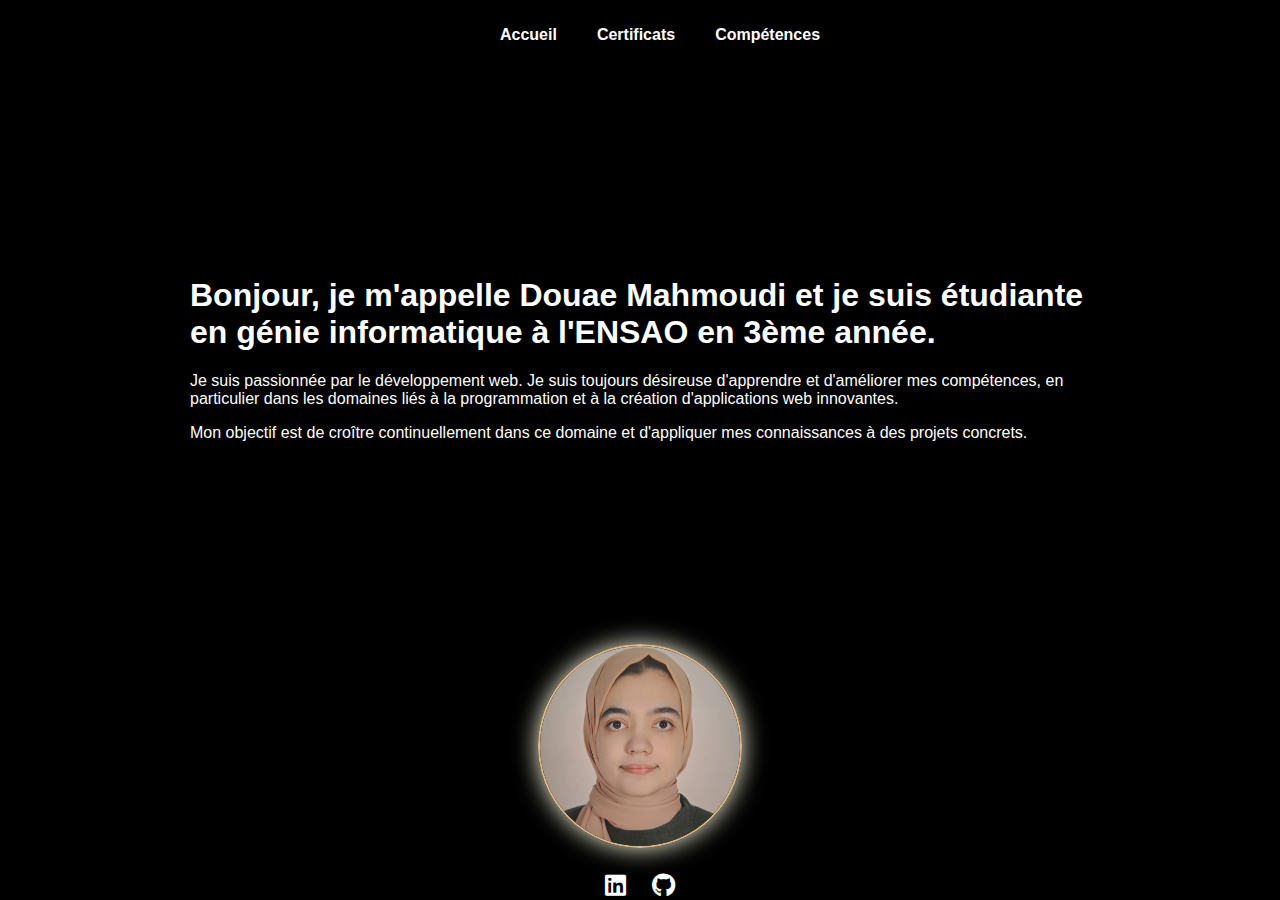
<file: index.html>
<!DOCTYPE html>
<html lang="en">
<head>
    <meta charset="UTF-8">

    <meta name="viewport" content="width=device-width, initial-scale=1.0">
    <title>Portfolio</title>
    <link rel="stylesheet" href="style.css">
    <link rel="stylesheet" href="https://cdnjs.cloudflare.com/ajax/libs/font-awesome/6.0.0-beta3/css/all.min.css">


</head>
<body>
    <header> 

        <nav id="nav-bar">
            <ul class="first">
                <li><a href="index.html" class="f">Accueil</a></li>
                <li><a href="certificates.html " class="f" target="_blank">Certificats</a></li>
                <li><a href="skills.html" class="f" target="_blank">Compétences </a></li>
                
            </ul>
        </nav>
    </header>

    <section id="first-sect">
        <div class="home-content">
            <h1>Bonjour, je m'appelle <span>Douae Mahmoudi</span> et je suis étudiante en génie informatique à l'ENSAO en 3ème année.</h1>
            <p>Je suis passionnée par le développement web. Je suis toujours désireuse d'apprendre et d'améliorer mes compétences, en particulier dans les domaines liés à la programmation et à la création d'applications web innovantes. </p>
                
            <p>Mon objectif est de croître continuellement dans ce domaine et d'appliquer mes connaissances à des projets concrets.</p>
        </section>
    </div>
        <aside>
        <div class="first-img">
            <img src="picture/tet.jpg" alt="Image not found">
        </div>
    </aside>
    
    <div class="contact-icons">
        <a href="https://www.linkedin.com/in/douae-mahmoudi-510b2327a?utm_source=share&utm_campaign=share_via&utm_content=profile&utm_medium=android_app" target="_blank">
          <i class="fab fa-linkedin"></i> 
        </a>
        <!-- Ajoute l'icône GitHub -->
        <a href="https://github.com/Douae-Mahmoudi" target="_blank" class="github" title="GitHub">
            <i class="fab fa-github"></i>
      </div>

</body>
</html>
</file>
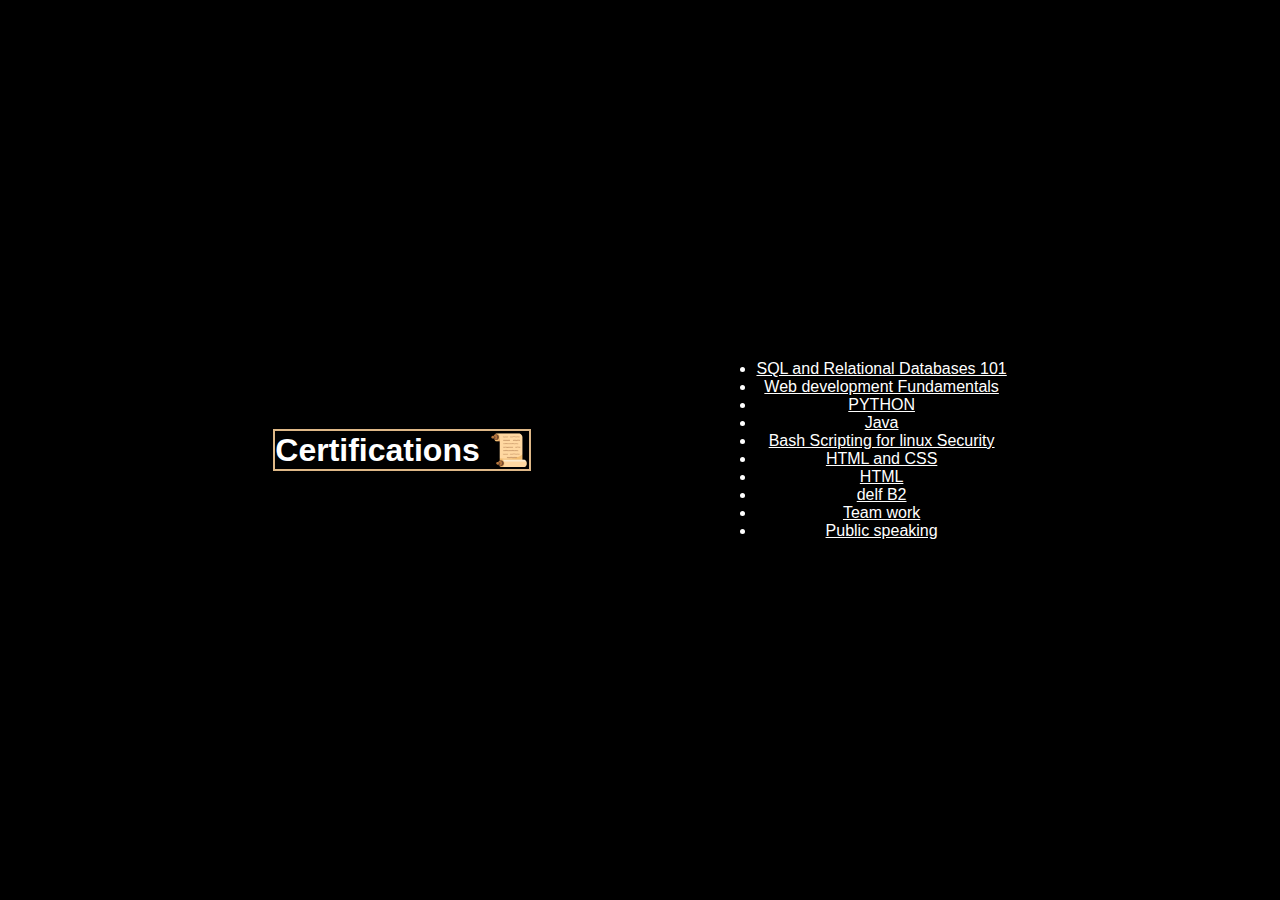
<file: certificates.html>
<!DOCTYPE html>
<html lang="fr">
<head>
    <meta charset="UTF-8">
    <meta name="viewport" content="width=device-width, initial-scale=1.0">
    <title>Certifications</title>
    <link rel="stylesheet" href="style-2.css">

</head>
<body>

  

    <h1>Certifications 📜</h1>
    <p>Here are my certifications:</p>

    <ul>
        <li><a href="https://courses.cognitiveclass.ai/certificates/f25315309e0b4ed1a1182e676e2072cb" target="_blank">SQL and Relational Databases 101</a></li>
        <li><a href="https://www.credly.com/badges/bb4433d5-32f6-4901-8bff-526222e5023f/public_url" target="_blank">Web development Fundamentals</a></li>
        <li><a href="DM/Python_Essentials_1_Badge20240822-7-lowky5.pdf" target="_blank">PYTHON</a></li>
        <li><a href="https://www.hackerrank.com/certificates/iframe/97309ce3a9b8" target="_blank">Java</a></li>
        <li><a href="https://www.udemy.com/certificate/UC-234e48f5-6a39-47dd-9799-fb0691a4db29/" target="_blank">Bash Scripting for linux Security</a></li>
        <li><a href="DM/CERTIFY.pdf" target="_blank">HTML and CSS</a></li>
        <li><a href="DM/CE.pdf" target="_blank">HTML</a></li>
        <li><a href="DM/delfb2.pdf" target="_blank">delf B2</a></li>
        <li><a href="DM/Team_work.pdf" target="_blank">Team work</a></li>
        <li><a href="DM/public-speaking.pdf" target="_blank">Public speaking</a></li>






        
    </ul>

</body>
</html>
</file>
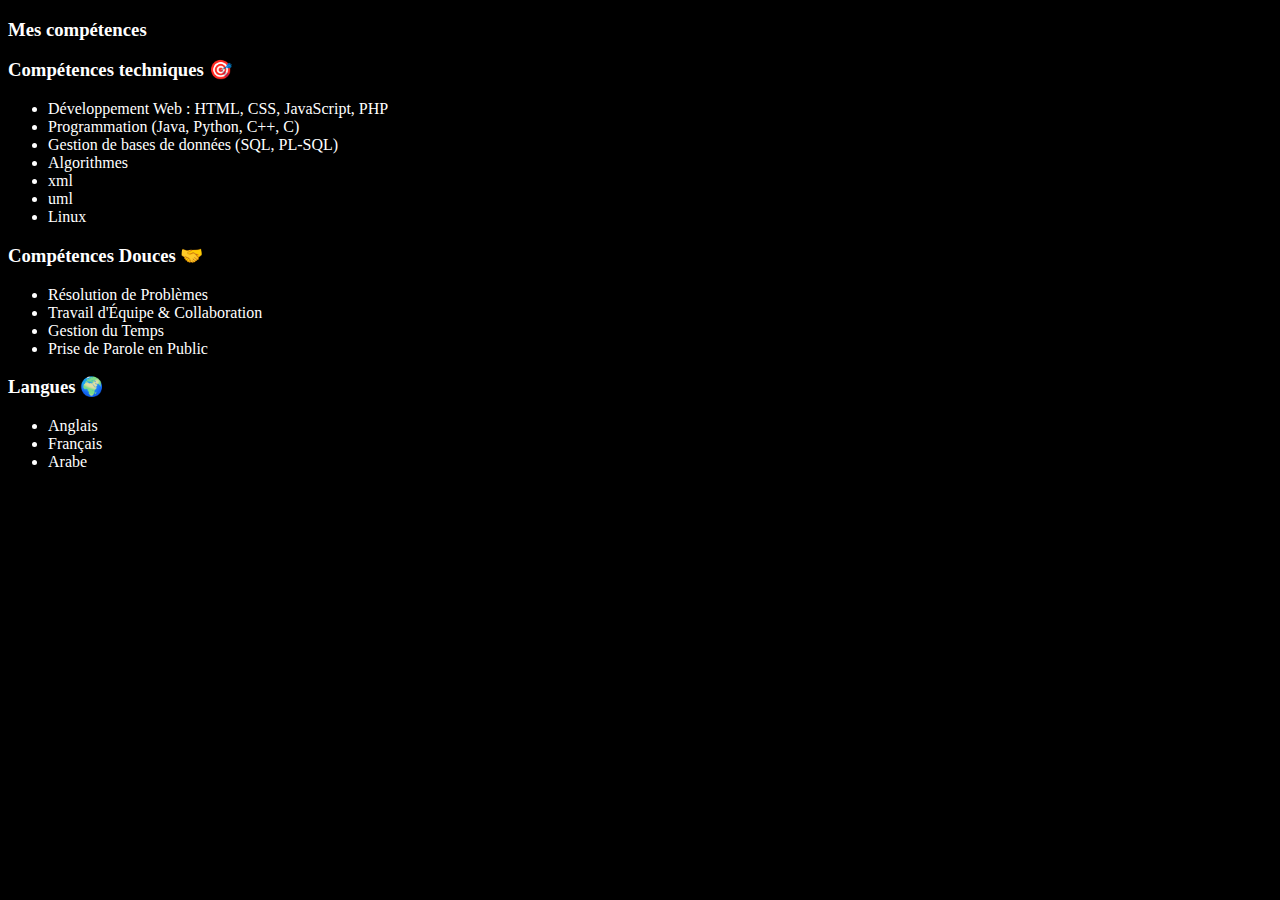
<file: skills.html>
<!DOCTYPE html>
<html lang="fr">
<head>
    <meta charset="UTF-8">
    <meta name="viewport" content="width=device-width, initial-scale=1.0">
    <title>Certifications</title>
    <link rel="stylesheet" href="style-3.css">

</head>
<body>

  

    <section id="skills">
        <h3>Mes compétences








        </h3>
        
        <div class="skills-container">
            <!-- Hard Skills -->
            <div class="skill-box">
                <h3>Compétences techniques 🎯</h3>
                <ul>
                    <li>Développement Web : HTML, CSS, JavaScript, PHP</li>
                    <li>Programmation (Java, Python, C++, C)</li>
                    <li>Gestion de bases de données (SQL, PL-SQL)</li>
                    <li> Algorithmes</li>
                    <li> xml </li>
                    <li> uml </li>
                    <li> Linux </li>


                    

                </ul>
            </div>
    
            <!-- Soft Skills -->
            <div class="skill-box">
               
                <h3>Compétences Douces 🤝</h3>
              
                <ul>
              <li>Résolution de Problèmes</li>
              <li>Travail d'Équipe & Collaboration</li>
              <li>Gestion du Temps</li>
              <li>Prise de Parole en Public</li>
</ul>
</div>

           
            
            <div class="skill-box">
                <h3>Langues 🌍</h3>
                <ul>
                    <li>Anglais</li>
                    <li>Français</li>
                    <li>Arabe</li>
                </ul>
                </div>
                
                <script src="test.js"></script>








    
            
    

</body>
</html>
</file>
<file: style.css>
/* General Styles */
body {
    font-family: Arial, sans-serif;
    background-color: black;
    display: flex;
    flex-direction: column;
    align-items: center;
    min-height: 100vh;
    margin: 0;
}

/* Navigation */
header {
    background-color: black;
    padding: 10px;
}

nav ul {
    list-style: none;
    display: flex;
    justify-content: center;
}

nav ul li {
    margin: 0 20px;
}

nav ul li a {
    color: white;
    text-decoration: none;
    font-weight: bold;
}

#nav-bar a:hover {
    color: burlywood;
}

/* Home Section */
#first-sect {
    display: flex;
    align-items: center; /* Centre verticalement */
    justify-content: center; /* Centre horizontalement */
    gap: 40px; /* Espacement entre le texte et l'image */
    max-width: 80%;
    width: 100%;
    margin: auto;
    padding: 40px;
}

/* Contenu principal (texte) */
.home-content {
    flex: 1; /* Prend tout l'espace disponible */
    max-width: 900px;
    color: white;
}

/* Image Section */
aside {
    flex: 0; /* Permet à l'image de ne pas prendre trop d'espace */
    display: flex;
    justify-content: flex-end; /* Aligner à droite */
    align-items: center; /* Centre l’image verticalement */
}

.first-img img {
    width: 200px;
    height: 200px;
    border-radius: 50%;
    object-fit: cover;
    border: 2px solid burlywood;
    box-shadow: 0 0 25px beige;
    cursor: pointer;
    transition: 0.4s ease-in-out;
}

/* Icônes de contact */
.contact-icons {
    margin-top: 20px;
    text-align: center;
}

.contact-icons a {
    text-decoration: none;
    color: white;
    font-size: 24px;
    margin: 0 10px;
    transition: color 0.3s ease;
}

.contact-icons a:hover {
    color: burlywood;
}

/* Footer */
#main-footer {
    width: 100%;
    padding: 10px 30px;
    background-color: black;
    color: white;
    text-align: center;
    position: fixed;
    bottom: 0;
    left: 0;
}

#main-footer p {
    margin: 0;
    font-size: 14px;
}
</file>
<file: style-2.css>
body {
    font-family: Arial, sans-serif;
    margin: 0;
    padding: 0;
    box-sizing: border-box;
    background-color: black;
    height: 100vh; /* Prend toute la hauteur de l'écran */
    display: flex;
    justify-content: center; /* Centre horizontalement */
    align-items: center; /* Centre verticalement */
    text-align: center; /* Centre le texte */
}

header {
    position: absolute;
    top: 0;
    width: 100%;
    background-color: black;
    padding: 10px;
}

h1 {
    color: white;
    border: 2px solid  burlywood;
}
ul{
    color:white ;
}
a{
    color:white ;

}
a:hover{
    color: burlywood;
}
</file>
<file: style-3.css>
body{
    background-color: black;

}
section{
    color: white;
   
}
</file>
